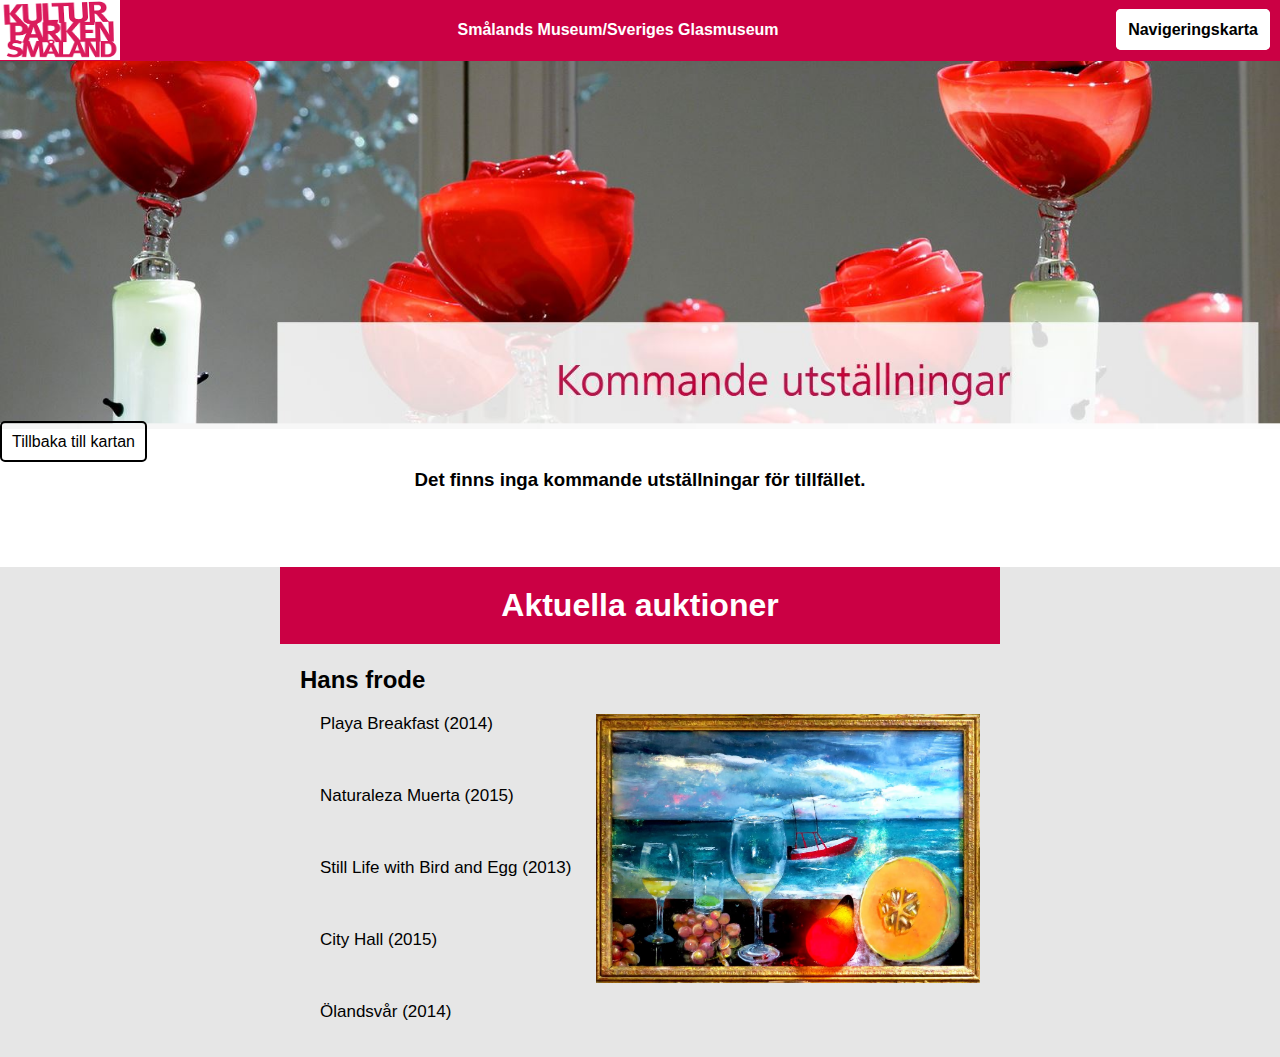
<file: exhibtion.html>
<!DOCTYPE html>
<html lang="en">
<head>
    <meta charset="UTF-8">
    <meta http-equiv="X-UA-Compatible" content="IE=edge">
    <meta name="viewport" content="width=device-width, initial-scale=1.0">
    <title>Document</title>
    <link rel="stylesheet" type="text/css" href="css/style.css">
    <link rel="stylesheet" type="text/css" href="css/exhibition.css">
</head>
<body>
    <nav>
        <div id="flexbox">
            <img src="pictures/logotype.png" alt="Kultur parken småland logotyp">
            <h4>Smålands Museum/Sveriges Glasmuseum</h4>
            <h4 id="navigering"><a href="/index.html">Navigeringskarta</a></h4>
        </div>    
    </nav>
    <img src="/pictures/kommande.JPG" alt="">
    <a class="backtomap" href="/index.html">Tillbaka till kartan</a>
    <h3>Det finns inga kommande utställningar för tillfället.</h3>
    <br>
    <br>
    <div id="auktioner">
        <h1>Aktuella auktioner</h1>
        <h2>Hans frode</h2>
        <div id="hansfrode">
            <img src="/pictures/hansfrodelayout.JPG">
            <p>Playa Breakfast (2014)</p>
            <br>
            <p>Naturaleza Muerta (2015)</p>
            <br>
            <p>Still Life with Bird and Egg (2013)</p>
            <br>
            <p>City Hall (2015)</p>
            <br>
            <p>Ölandsvår (2014)</p>
            <br>
        </div>
    </div>
</body>
</html>
</file>
<file: css/style.css>
html {
    font-family:'Trebuchet MS', 'Lucida Sans Unicode', 'Lucida Grande', 'Lucida Sans', Arial, sans-serif;
    margin: 0;
    padding: 0;
}

body {
    background-color: rgb(255, 255, 255);
    margin: 0;
    padding: 0;
}

main {
    display:grid;
    grid-template-columns: 10% 35% 45% 10%;
    grid-template-rows: 2% 40% 38% 20%;
    grid-template-areas: "nav nav nav nav"
                         "ikoninfo navmap1 navmap1 navmap1"
                         "smalandsMuseumList smalandsMuseumList glasmuseumList glasmuseumList"
                         "footer footer footer footer";
}

nav {
    grid-area: nav;
    background-color: #CB0044;
}

h4 {
    color: white;
}

#flexbox {
    display: flex;
    justify-content: space-between;
}

#flexbox img {
    width: 120px;
    height: 60px;
}

#navigering a {
    color: black;
    border: white 2px solid;
    border-radius: 5px;
    text-decoration: none;
    color: black;
    padding: 10px;
    margin-right: 10px;
    background-color: white;
}


#ikoninfo {
    grid-area: ikoninfo;
    width: 170px;
    margin-top: 20px;
}

#navmap1 {
    background-image: url(../pictures/interaktionsdesginu3-karta.svg);
    object-fit: fill;
    background-repeat: no-repeat;
    grid-area: navmap1;
    width: 1200px;
    height: 580px;
    margin-left: 50px;
    margin-top: 20px;
}

.headerNav {
    margin: 5px;
}

#smalandsMuseumList {
    grid-area: smalandsMuseumList;
    border: 2px solid white;
    background-color: #5bb25096;
}


#glasmuseumList {
    grid-area: glasmuseumList;
    border: 2px solid white;
    background-color: #6cb7e694;
}

footer {
    grid-area: footer;
}

ul {
    display: flex;
    flex-flow: wrap column;
    list-style: none;
    max-height: 138px;
    gap: 10px;
    padding-left: 20px;
    padding-right: 20px;
}

ul li {
    font-size: 14px;
    border: 2px solid rgb(255, 255, 255);
    border-radius: 5px;
    min-width: 160px;
    background-color: rgb(255, 255, 255);
    text-align: center;
}

.engTranslate {
    font-size: 10px;
    font-style: italic;
}

.infohead {
    font-size: 20px;
    text-transform: uppercase;
    margin: 0;
    padding: 0;
    text-align: center;
    color: white;
}


.infotext {
    font-family:'Trebuchet MS', 'Lucida Sans Unicode', 'Lucida Grande', 'Lucida Sans', Arial, sans-serif;
    font-size: 13px;
    text-align: center;
    padding: 0;
    margin-top: 5px;
}

.imgtext {
    width: 250px;
    height: 180px;
    padding-left: 0px;
}

.pin {
    transition: ease-out 0.2s;
}


#pin1 {
    position: absolute;
    width: 18px;
    left: 525px; 
    top: 130px; 
    
}

#text1 {
        border: solid 2px #000000;
        border-radius: 10px;
    font-family: 'Trebuchet MS', 'Lucida Sans Unicode', 'Lucida Grande', 'Lucida Sans', Arial, sans-serif;
    width: 250px;
    height: 400px;
    left: 15px;
    top: 150px;
    padding-top: 0;
    background-color: rgb(91, 178, 80);
    color: white;
    z-index: 1;
}

#closebtn1 {
    background-color: rgba(255, 255, 255, 0);
    border: none;
}

#close1 {
    width: 20px;
    height: 30px;
    margin-left: 230px;
    margin-top: 5px;
    background-color: none;
}
/* ------------------------ */
#pin2 {
    position: absolute;
    width: 18px;
    left: 525px; 
    top: 200px; 
    
}

#text2 {
    border: solid 1px #000000;
    border-radius: 10px;
font-family: 'Trebuchet MS', 'Lucida Sans Unicode', 'Lucida Grande', 'Lucida Sans', Arial, sans-serif;
width: 250px;
height: 400px;
left: 15px;
top: 150px;
padding-top: 0;
background-color: rgb(91, 178, 80);
color: white;
z-index: 1;
}

#closebtn2 {
background-color: rgba(255, 255, 255, 0);
border: none;
}

#close2 {
width: 20px;
height: 30px;
margin-left: 230px;
margin-top: 5px;
background-color: none;
}


#pin3 {
    position: absolute;
    width: 18px;
    left: 565px; 
    top: 280px; 
    
}

#text3 {
        border: solid 1px #000000;
        border-radius: 10px;
    font-family: 'Trebuchet MS', 'Lucida Sans Unicode', 'Lucida Grande', 'Lucida Sans', Arial, sans-serif;
    width: 250px;
    height: 400px;
    left: 15px;
    top: 150px;
    padding-top: 0;
    background-color: rgb(91, 178, 80);
    color: white;
    z-index: 1;
}

#closebtn3 {
    background-color: rgba(255, 255, 255, 0);
    border: none;
}

#close3 {
    width: 20px;
    height: 30px;
    margin-left: 230px;
    margin-top: 5px;
    background-color: none;
}

#pin4 {
    position: absolute;
    width: 18px;
    left: 480px; 
    top: 400px; 
    
}

#text4 {
        border: solid 1px #000000;
        border-radius: 10px;
    font-family: 'Trebuchet MS', 'Lucida Sans Unicode', 'Lucida Grande', 'Lucida Sans', Arial, sans-serif;
    width: 250px;
    height: 400px;
    left: 15px;
    top: 150px;
    padding-top: 0;
    background-color: rgb(91, 178, 80);
    color: white;
    z-index: 1;
}

#closebtn4 {
    background-color: rgba(255, 255, 255, 0);
    border: none;
}

#close4 {
    width: 20px;
    height: 30px;
    margin-left: 230px;
    margin-top: 5px;
    background-color: none;
}

#pin5 {
    position: absolute;
    width: 18px;
    left: 370px; 
    top: 475px; 
    
}

#text5 {
        border: solid 1px #000000;
        border-radius: 10px;
    font-family: 'Trebuchet MS', 'Lucida Sans Unicode', 'Lucida Grande', 'Lucida Sans', Arial, sans-serif;
    width: 250px;
    height: 400px;
    left: 15px;
    top: 150px;
    padding-top: 0;
    background-color: rgb(91, 178, 80);
    color: white;
    z-index: 1;
}

#closebtn5 {
    background-color: rgba(255, 255, 255, 0);
    border: none;
}

#close5 {
    width: 20px;
    height: 30px;
    margin-left: 230px;
    margin-top: 5px;
    background-color: none;
}

#pin6 {
    position: absolute;
    width: 18px;
    left: 292px; 
    top: 560px; 
    
}

#text6 {
        border: solid 1px #000000;
        border-radius: 10px;
    font-family: 'Trebuchet MS', 'Lucida Sans Unicode', 'Lucida Grande', 'Lucida Sans', Arial, sans-serif;
    width: 250px;
    height: 410px;
    left: 15px;
    top: 150px;
    padding-top: 0;
    background-color: rgb(91, 178, 80);
    color: white;
    z-index: 1;
}

#closebtn6 {
    background-color: rgba(255, 255, 255, 0);
    border: none;
}

#close6 {
    width: 20px;
    height: 30px;
    margin-left: 230px;
    margin-top: 5px;
    background-color: none;
}

#pin7 {
    position: absolute;
    width: 18px;
    left: 292px; 
    top: 628px;    
}


#text7 {
        border: solid 1px #000000;
        border-radius: 10px;
    font-family: 'Trebuchet MS', 'Lucida Sans Unicode', 'Lucida Grande', 'Lucida Sans', Arial, sans-serif;
    width: 300px;
    height: 400px;
    overflow: auto;
    left: 20px;
    top: 150px;
    padding-top: 0;
    background-color: rgb(91, 178, 80);
    color: white;
    z-index: 1;
}

#closebtn7 {
    background-color: rgba(255, 255, 255, 0);
    border: none;
}

#close7 {
    width: 20px;
    height: 30px;
    margin-left: 270px;
    margin-top: -10px;
    background-color: none;
    position: fixed;
}


#pin8 {
    position: absolute;
    width: 18px;
    left: 1060px; 
    top: 420px; 
    
}

#text8 {
        border: solid 1px #000000;
        border-radius: 10px;
    font-family: 'Trebuchet MS', 'Lucida Sans Unicode', 'Lucida Grande', 'Lucida Sans', Arial, sans-serif;
    width: 250px;
    height: 300px;
    left: 15px;
    top: 150px;
    padding-top: 0;
    background-color: rgb(108, 183, 230);
    color: white;
    z-index: 1;
}

#closebtn8 {
    background-color: rgba(255, 255, 255, 0);
    border: none;
}

#close8 {
    width: 20px;
    height: 30px;
    margin-left: 230px;
    margin-top: 5px;
    background-color: none;
}

#pin9 {
    position: absolute;
    width: 18px;
    left: 1070px; 
    top: 375px; 
    
}

#text9 {
        border: solid 1px #000000;
        border-radius: 10px;
    font-family: 'Trebuchet MS', 'Lucida Sans Unicode', 'Lucida Grande', 'Lucida Sans', Arial, sans-serif;
    width: 250px;
    height: 440px;
    left: 15px;
    top: 150px;
    padding-top: 0;
    background-color: rgb(108, 183, 230);
    color: white;
    z-index: 1;
}

#closebtn9 {
    background-color: rgba(255, 255, 255, 0);
    border: none;
}

#close9 {
    width: 20px;
    height: 30px;
    margin-left: 230px;
    margin-top: 5px;
    background-color: none;
}

#pin10 {
    position: absolute;
    width: 18px;
    left: 1090px; 
    top: 315px; 
    
}

#text10 {
        border: solid 1px #000000;
        border-radius: 10px;
    font-family: 'Trebuchet MS', 'Lucida Sans Unicode', 'Lucida Grande', 'Lucida Sans', Arial, sans-serif;
    width: 250px;
    height: 400px;
    left: 15px;
    top: 150px;
    padding-top: 0;
    background-color: rgb(108, 183, 230);
    color: white;
    z-index: 1;
}

#closebtn10 {
    background-color: rgba(255, 255, 255, 0);
    border: none;
}

#close10 {
    width: 20px;
    height: 30px;
    margin-left: 230px;
    margin-top: 5px;
    background-color: none;
}

#pin11 {
    position: absolute;
    width: 18px;
    left: 958px; 
    top: 380px; 
    
}

#text11 {
        border: solid 1px #000000;
        border-radius: 10px;
    font-family: 'Trebuchet MS', 'Lucida Sans Unicode', 'Lucida Grande', 'Lucida Sans', Arial, sans-serif;
    width: 250px;
    height: 420px;
    left: 15px;
    top: 150px;
    padding-top: 0;
    background-color: rgb(108, 183, 230);
    color: white;
    z-index: 1;
}

#closebtn11 {
    background-color: rgba(255, 255, 255, 0);
    border: none;
}

#close11 {
    width: 20px;
    height: 30px;
    margin-left: 230px;
    margin-top: 5px;
    background-color: none;
}

#pin12 {
    position: absolute;
    width: 18px;
    left: 1038px; 
    top: 625px; 
    
}

#text12 {
        border: solid 1px #000000;
        border-radius: 10px;
    font-family: 'Trebuchet MS', 'Lucida Sans Unicode', 'Lucida Grande', 'Lucida Sans', Arial, sans-serif;
    width: 320px;
    height: 400px;
    overflow: auto;
    left: 20px;
    top: 150px;
    padding-top: 0;
    background-color: rgb(108, 183, 230);
    color: white;
    z-index: 1;
}

#closebtn12 {
    background-color: rgba(255, 255, 255, 0);
    border: none;
}

#close12 {
    width: 20px;
    height: 30px;
    margin-left: 280px;
    margin-top: -10px; 
    background-color: none;
    position: fixed;
}


#pin13 {
    position: absolute;
    width: 18px;
    left: 1128px; 
    top: 500px; 
}

#text13 {
        border: solid 1px #000000;
        border-radius: 10px;
    font-family: 'Trebuchet MS', 'Lucida Sans Unicode', 'Lucida Grande', 'Lucida Sans', Arial, sans-serif;
    width: 250px;
    height: 400px;
    left: 15px;
    top: 150px;
    padding-top: 0;
    background-color: rgb(108, 183, 230);
    color: white;
    z-index: 1;
}

#closebtn13 {
    background-color: rgba(255, 255, 255, 0);
    border: none;
}

#close13 {
    width: 20px;
    height: 30px;
    margin-left: 230px;
    margin-top: 5px;
    background-color: none;
}

#pin14 {
    position: absolute;
    width: 18px;
    left: 1185px; 
    top: 465px;  
}

#text14 {
        border: solid 1px #000000;
        border-radius: 10px;
    font-family: 'Trebuchet MS', 'Lucida Sans Unicode', 'Lucida Grande', 'Lucida Sans', Arial, sans-serif;
    width: 250px;
    height: 320px;
    left: 15px;
    top: 150px;
    padding-top: 0;
    background-color: rgb(108, 183, 230);
    color: white;
    z-index: 1;
}

#closebtn14 {
    background-color: rgba(255, 255, 255, 0);
    border: none;
}

#close14 {
    width: 20px;
    height: 30px;
    margin-left: 230px;
    margin-top: 5px;
    background-color: none;
}

#pin15 {
    position: absolute;
    width: 18px;
    left: 1300px; 
    top: 570px; 
}

#text15 {
        border: solid 1px #000000;
        border-radius: 10px;
    font-family: 'Trebuchet MS', 'Lucida Sans Unicode', 'Lucida Grande', 'Lucida Sans', Arial, sans-serif;
    width: 250px;
    height: 400px;
    left: 15px;
    top: 150px;
    padding-top: 0;
    background-color: rgb(108, 183, 230);
    color: white;
    z-index: 1;
}

#closebtn15 {
    background-color: rgba(255, 255, 255, 0);
    border: none;
}

#close15 {
    width: 20px;
    height: 30px;
    margin-left: 230px;
    margin-top: 5px;
    background-color: none;
}

#pin16 {
    position: absolute;
    width: 18px;
    left: 1260px; 
    top: 385px; 
}

#text16 {
        border: solid 1px #000000;
        border-radius: 10px;
    font-family: 'Trebuchet MS', 'Lucida Sans Unicode', 'Lucida Grande', 'Lucida Sans', Arial, sans-serif;
    width: 250px;
    height: 445px;
    left: 15px;
    top: 150px;
    padding-top: 0;
    background-color: rgb(108, 183, 230);
    color: white;
    z-index: 1;
}

#closebtn16 {
    background-color: rgba(255, 255, 255, 0);
    border: none;
}

#close16 {
    width: 20px;
    height: 30px;
    margin-left: 230px;
    margin-top: 5px;
    background-color: none;
}

#pin17 {
    position: absolute;
    width: 18px;
    left: 1328px; 
    top: 270px; 
}

#text17 {
        border: solid 1px #000000;
        border-radius: 10px;
    font-family: 'Trebuchet MS', 'Lucida Sans Unicode', 'Lucida Grande', 'Lucida Sans', Arial, sans-serif;
    width: 250px;
    height: 400px;
    left: 15px;
    top: 150px;
    padding-top: 0;
    background-color: rgb(108, 183, 230);
    color: white;
    z-index: 1;
}

#closebtn17 {
    background-color: rgba(255, 255, 255, 0);
    border: none;
}

#close17 {
    width: 20px;
    height: 30px;
    margin-left: 230px;
    margin-top: 5px;
    background-color: none;
}

#pin17 {
    position: absolute;
    width: 18px;
    left: 1328px; 
    top: 280px; 
}

#text17 {
        border: solid 1px #000000;
        border-radius: 10px;
    font-family: 'Trebuchet MS', 'Lucida Sans Unicode', 'Lucida Grande', 'Lucida Sans', Arial, sans-serif;
    width: 250px;
    height: 400px;
    left: 15px;
    top: 150px;
    padding-top: 0;
    background-color: rgb(108, 183, 230);
    color: white;
    z-index: 1;
}

#closebtn17 {
    background-color: rgba(255, 255, 255, 0);
    border: none;
}

#close17 {
    width: 20px;
    height: 30px;
    margin-left: 230px;
    margin-top: 5px;
    background-color: none;
}

#pin18 {
    position: absolute;
    width: 18px;
    left: 1303px; 
    top: 185px; 
}

#text18 {
        border: solid 1px #000000;
        border-radius: 10px;
    font-family: 'Trebuchet MS', 'Lucida Sans Unicode', 'Lucida Grande', 'Lucida Sans', Arial, sans-serif;
    width: 250px;
    height: 400px;
    left: 15px;
    top: 150px;
    padding-top: 0;
    background-color: rgb(108, 183, 230);
    color: white;
    z-index: 1;
}

#closebtn18 {
    background-color: rgba(255, 255, 255, 0);
    border: none;
}

#close18 {
    width: 20px;
    height: 30px;
    margin-left: 230px;
    margin-top: 5px;
    background-color: none;
}
</file>
<file: css/exhibition.css>
img {
    width: 1535px;
}

h3, h1 {
    text-align: center;
}

h2 {
    margin-left: 300px;
}

.backtomap {
    text-decoration: none;
    color: black;
    padding: 10px;
    border: 2px black solid;
    border-radius: 5px;
}

#auktioner h1 {
    background-color: #CB0044;
    padding: 20px;
    color: white;
    margin-left: 280px;
    margin-right: 280px;
}

#auktioner {
    background-color: rgba(221, 221, 221, 0.726);
}

#hansfrode p {
    margin-left: 320px;
    font-size: 17px;
}

#hansfrode img {
    width: 30%;
    float: right;
    margin-right: 300px;
}
</file>
